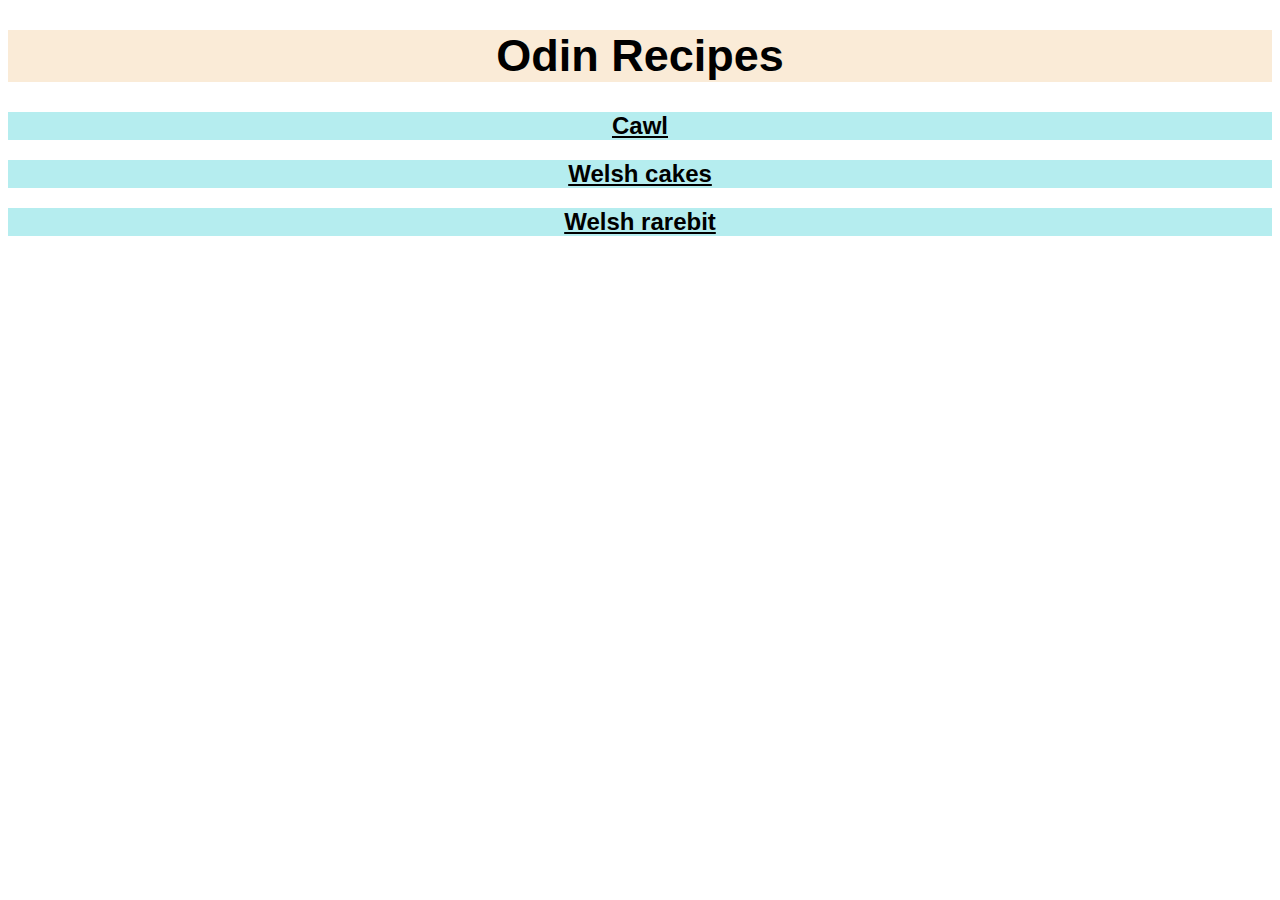
<file: index.html>
<!DOCTYPE html>
    <html lang="en">
        <head>
            <meta charset="UTF-8">
            <meta name="viewport" content="width=device-width, initial-scale=1.0">
            <title>Odin recipes</title>
            <link rel="stylesheet" href="style.css">
        </head>
        <body>
            <h1 id="center-heading">Odin Recipes</h1>
            
                <a class="hyper-link" href="recipes/cawl.html"><h2 class="h2-center">Cawl</h2></a>
                <a class="hyper-link" href="recipes/welsh-cakes.html"><h2 class="h2-center">Welsh cakes</h2></a>
                <a class="hyper-link" href="recipes/rarebit.html"><h2 class="h2-center">Welsh rarebit</h2></a>
            

        </body>
    </html>
</file>
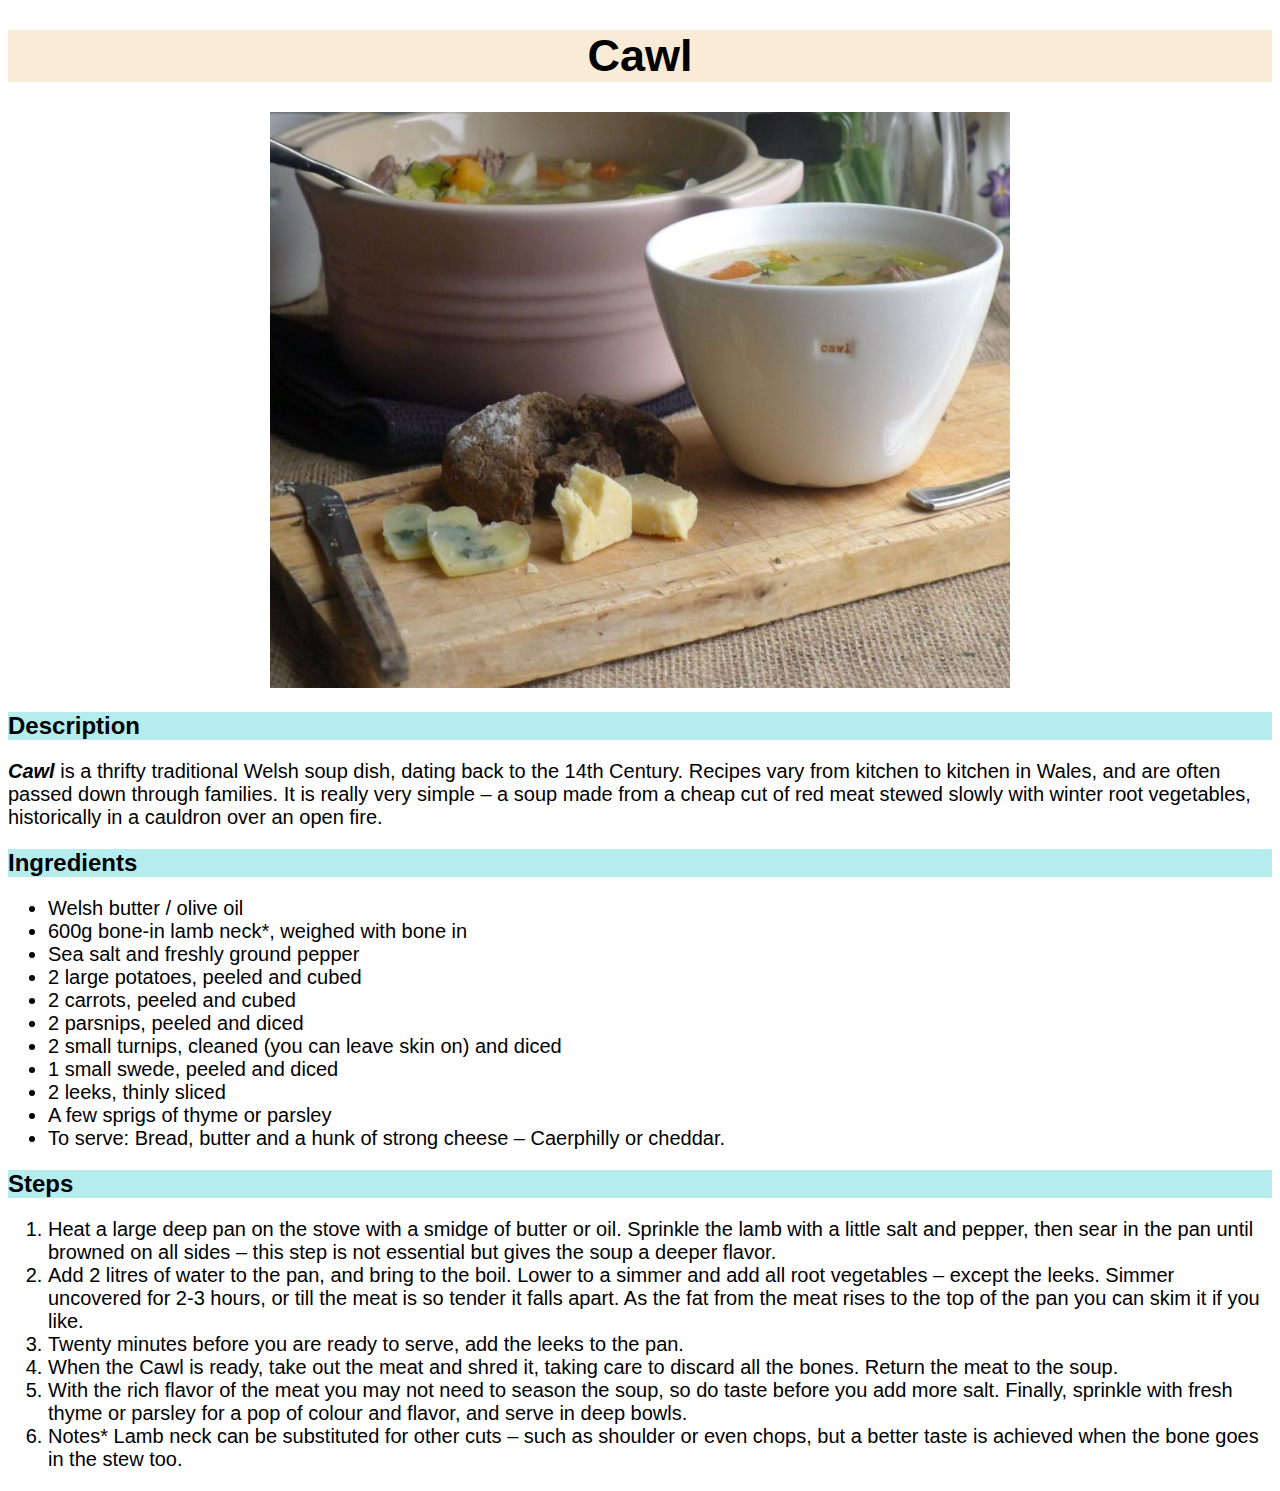
<file: recipes/cawl.html>
<!DOCTYPE html>
    <html lang="en">
        <head>
            <meta charset="UTF-8">
            <meta name="viewport" content="width=device-width, initial-scale=1.0">
            <title>Cawl</title>
            <link rel="stylesheet" href="../style.css">
        </head>
        <body>
            <h1 id="center-heading">Cawl</h1>
            <div id="center-image">
                <img src="../images/Cawl2-1024x683.jpg" alt="picture of cawl" height="576" width="740">
            </div>
            <h2>Description</h2>

            <p class="font-size"><strong><em>Cawl</em></strong> is a thrifty traditional Welsh soup dish, dating back to the 14th 
                Century. Recipes vary from kitchen to kitchen in Wales, and are often 
                passed down through families. It is really very simple – a soup made 
                from a cheap cut of red meat stewed slowly with winter root vegetables, 
                historically in a cauldron over an open fire.</p>
            <h2>Ingredients</h2>
            <ul class="font-size">
                <li>Welsh butter / olive oil</li>
                <li>600g bone-in lamb neck*, weighed with bone in</li>
                <li>Sea salt and freshly ground pepper</li>
                <li>2 large potatoes, peeled and cubed</li>
                <li>2 carrots, peeled and cubed</li>
                <li>2 parsnips, peeled and diced</li>
                <li>2 small turnips, cleaned (you can leave skin on) and diced</li>
                <li>1 small swede, peeled and diced</li>
                <li>2 leeks, thinly sliced</li>
                <li>A few sprigs of thyme or parsley</li>
                <li>To serve: Bread, butter and a hunk of strong cheese – Caerphilly or cheddar.</li>
            </ul>
            <h2>Steps</h2>
            <ol class="font-size">
                <li>Heat a large deep pan on the stove with a smidge of butter or oil. Sprinkle the lamb with a little salt and pepper, then sear in the pan until browned on all sides – this step is not essential but gives the soup a deeper flavor.</li>
                <li>Add 2 litres of water to the pan, and bring to the boil. Lower to a simmer and add all root vegetables – except the leeks. Simmer uncovered for 2-3 hours, or till the meat is so tender it falls apart. As the fat from the meat rises to the top of the pan you can skim it if you like.</li>
                <li>Twenty minutes before you are ready to serve, add the leeks to the pan.</li>
                <li>When the Cawl is ready, take out the meat and shred it, taking care to discard all the bones. Return the meat to the soup.</li>
                <li>With the rich flavor of the meat you may not need to season the soup, so do taste before you add more salt. Finally, sprinkle with fresh thyme or parsley for a pop of colour and flavor, and serve in deep bowls.</li>
                <li>Notes* Lamb neck can be substituted for other cuts – such as shoulder or even chops, but a better taste is achieved when the bone goes in the stew too.</li>
            </ol>
            



        </body>
    </html>
</file>
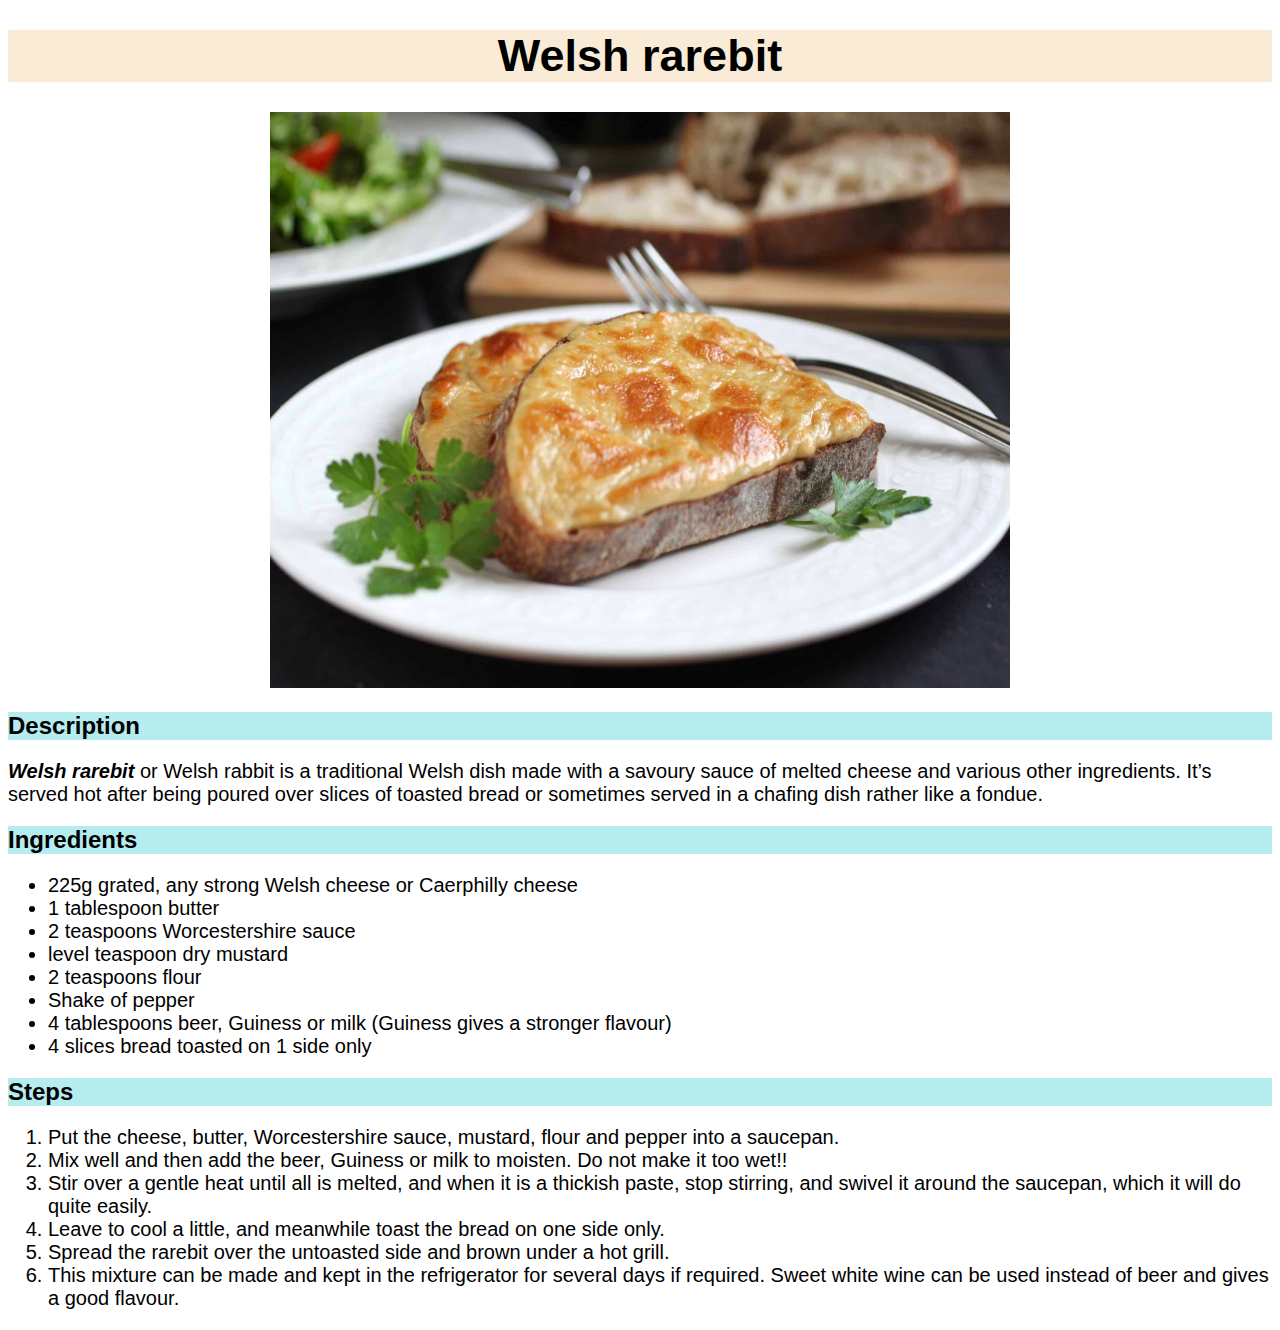
<file: recipes/rarebit.html>
<!DOCTYPE html>
    <html lang="eng">
        <head>
            <meta charset="UTF-8">
            <meta name="viewport" content="width=device-width, initial-scale=1.0">
            <title>Rarebit</title>
            <link rel="stylesheet" href="../style.css">
        <head>
        <body>
            <h1 id="center-heading">Welsh rarebit</h1>
            <div id="center-image">
                <img src="../images/rarebit.jpeg" alt="picture of welsh rarebit" height="576" width="740">
            </div>
            <h2>Description</h2>

            <p class="font-size"><strong><em>Welsh rarebit</em></strong> or Welsh rabbit is a traditional Welsh 
                dish made with a savoury sauce of melted cheese and various other ingredients.
                 It’s served hot after being poured over slices of toasted bread or sometimes 
                 served in a chafing dish rather like a  fondue. </p>

            <h2>Ingredients</h2>
            <ul class="font-size">
                <li>225g grated, any strong Welsh cheese or Caerphilly cheese</li>
                <li>1 tablespoon butter</li>
                <li>2 teaspoons Worcestershire sauce</li>
                <li> level teaspoon dry mustard</li>
                <li>2 teaspoons flour</li>
                <li>Shake of pepper</li>
                <li>4 tablespoons beer, Guiness or milk (Guiness gives a stronger flavour)</li>
                <li>4 slices bread toasted on 1 side only</li>
            </ul>

            <h2>Steps</h2>
            <ol class="font-size">
                <li>Put the cheese, butter, Worcestershire sauce, mustard, flour and pepper into a saucepan.</li>
                <li>Mix well and then add the beer, Guiness or milk to moisten. Do not make it too wet!!</li>
                <li>Stir over a gentle heat until all is melted, and when it is a thickish paste, stop stirring, and swivel it around the saucepan, which it will do quite easily.</li>
                <li>Leave to cool a little, and meanwhile toast the bread on one side only.</li>
                <li>Spread the rarebit over the untoasted side and brown under a hot grill.</li>
                <li>This mixture can be made and kept in the refrigerator for several days if required. Sweet white wine can be used instead of beer and gives a good flavour.</li>
            </ol>
            

        </body>


        </head>
    </html>
</file>
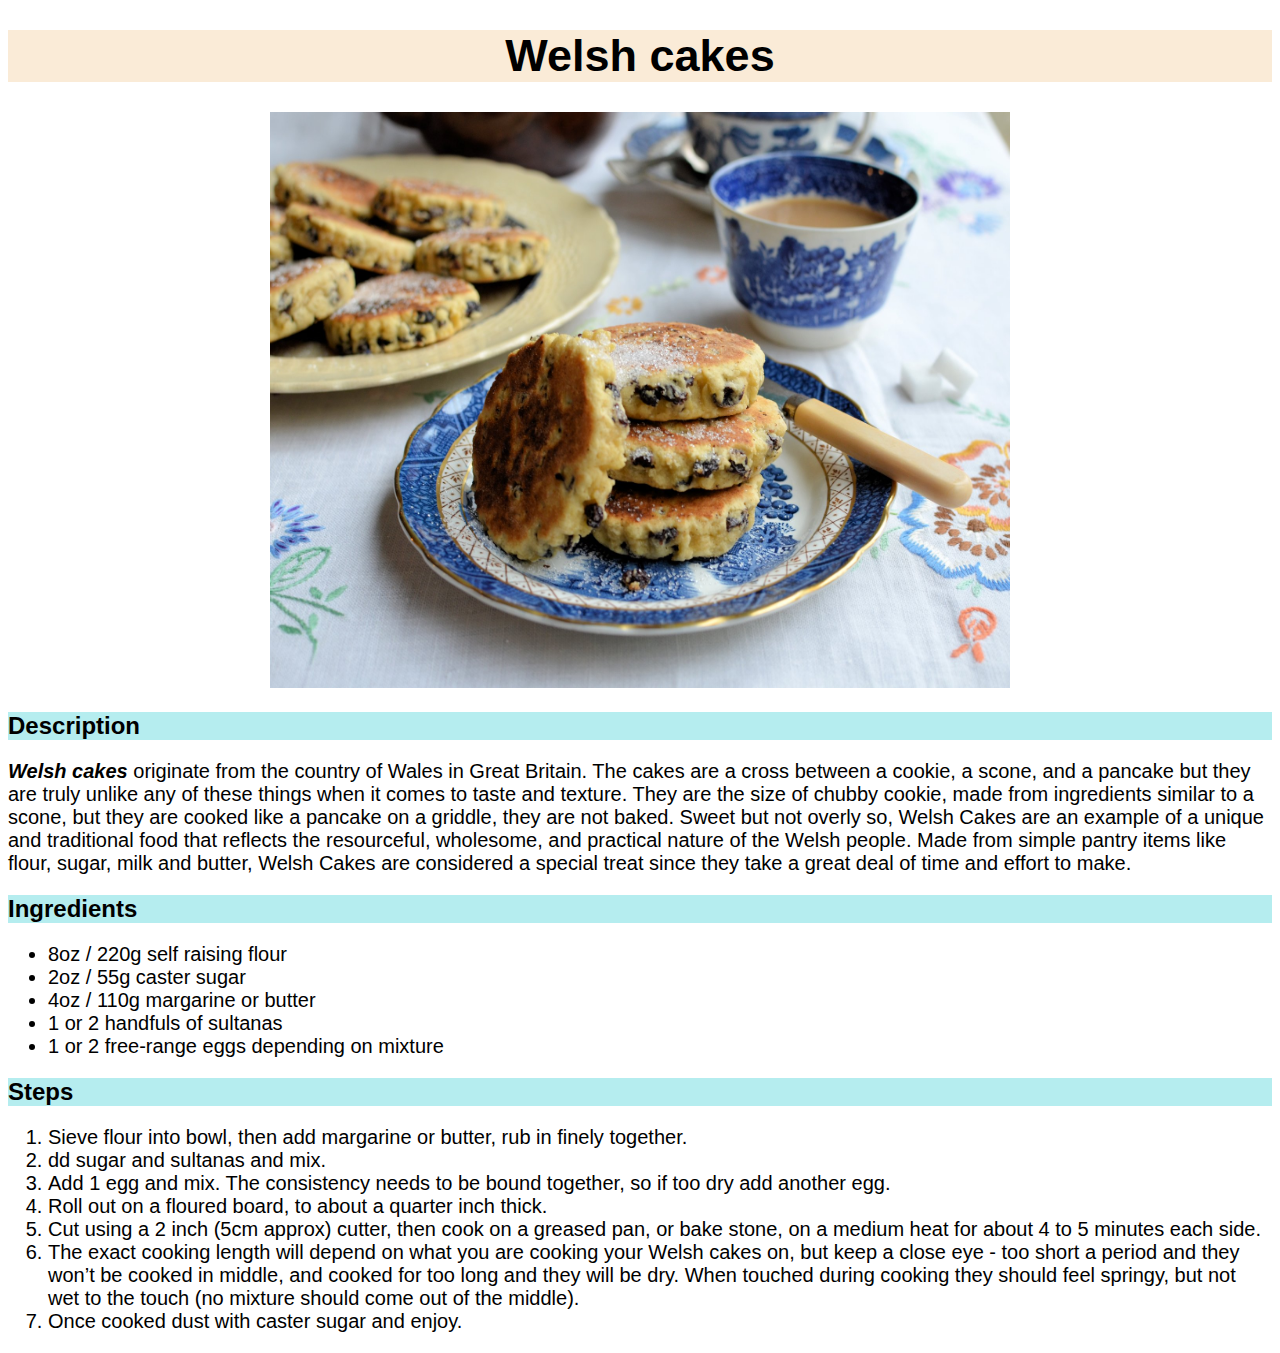
<file: recipes/welsh-cakes.html>
<!DOCTYPE html>
    <html lang="en">
        <head>
            <meta charset="UTF-8">
            <meta name="viewport" content="width=device-width, initial-scale=1.0">
            <title>Welsh cakes</title>
            <link rel="stylesheet" href="../style.css">
        </head>
        <body>
            <h1 id="center-heading">Welsh cakes</h1>
            <div id="center-image">
                <img src="../images/welsh-cakes.jpg" alt="picture of welsh cakes" height="576" width="740">
            </div>
            <h2>Description</h2>

            <p class="font-size"><strong><em>Welsh cakes</em></strong> originate from the country of Wales in 
                Great Britain. The cakes are a cross between a cookie, a scone, and a 
                pancake but they are truly unlike any of these things when it comes to 
                taste and texture. They are the size of chubby cookie, made from ingredients
                 similar to a scone, but they are cooked like a pancake on a griddle, 
                 they are not baked. Sweet but not overly so, Welsh Cakes are an example 
                 of a unique and traditional food that reflects the resourceful, wholesome, 
                 and practical nature of the Welsh people. Made from simple pantry items 
                 like flour, sugar, milk and butter, Welsh Cakes are considered a special 
                 treat since they take a great deal of time and effort to make.</p>

            <h2>Ingredients</h2>
            <ul class="font-size">
                <li>8oz / 220g self raising flour</li>
                <li>2oz / 55g caster sugar</li>
                <li>4oz / 110g margarine or butter</li>
                <li>1 or 2 handfuls of sultanas</li>
                <li>1 or 2 free-range eggs depending on mixture</li>
            </ul>

            <h2>Steps</h2>
            <ol class="font-size">
                <li>Sieve flour into bowl, then add margarine or butter, rub in finely together.</li>
                <li>dd sugar and sultanas and mix.</li>
                <li>Add 1 egg and mix. The consistency needs to be bound together, so if too dry add another egg.</li>
                <li>Roll out on a floured board, to about a quarter inch thick.</li>
                <li>Cut using a 2 inch (5cm approx) cutter, then cook on a greased pan, or bake stone, on a medium heat for about 4 to 5 minutes each side.</li>
                <li>The exact cooking length will depend on what you are cooking your Welsh cakes on, but keep a close eye - too short a period and they won’t be cooked in middle, and cooked for too long and they will be dry. When touched during cooking they should feel springy, but not wet to the touch (no mixture should come out of the middle).</li>
                <li>Once cooked dust with caster sugar and enjoy.</li>
            </ol>

            
        </body>
    </html>
</file>
<file: style.css>
/* style.css*/

* {
    font-family: Verdana, Geneva, Tahoma, sans-serif;
}

#center-heading {
    text-align: center;
    font-weight: bold;
    font-size: 45px;
}

h1 {
    background-color: antiquewhite;
}

#center-image {
    text-align: center;
}

h2 {
    background-color: rgb(181, 237, 239);
}

.h2-center {
    text-align: center;
} 

.hyper-link {
    color: black;
}

.font-size {
    font-size: 20px;
}
</file>
